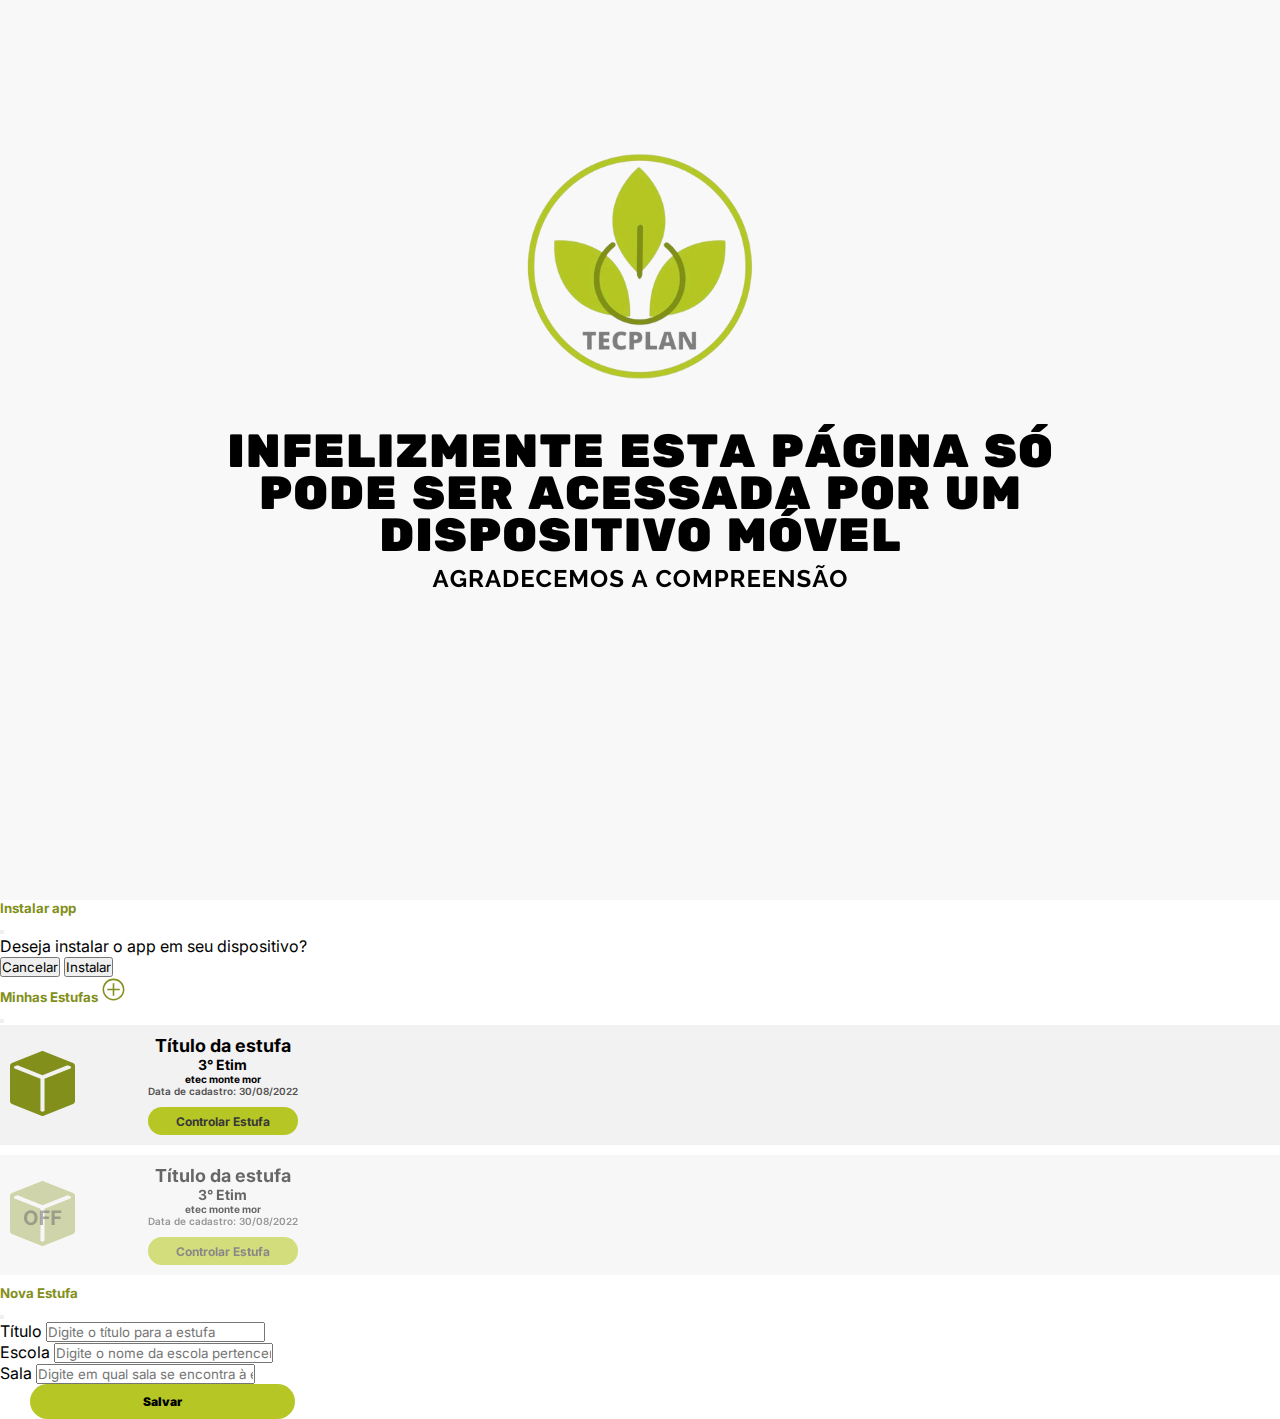
<file: index.html>
<!DOCTYPE html>
<html lang="pt-br">

<head>
    <meta charset="UTF-8">
    <link rel="manifest" href="./manifest.json">
    <meta name="theme-color" content="#B6C625">
    <meta http-equiv="cache-control" content="no-cache" />
    <meta http-equiv="X-UA-Compatible" content="IE=edge">
    <meta name="viewport" content="width=device-width, initial-scale=1.0">
    <link rel="shortcut icon" href="./images/ico.ico" type="image/x-icon">
    <title>TecPlan | Login</title>
    <link rel="preconnect" href="https://fonts.googleapis.com">
    <link rel="preconnect" href="https://fonts.gstatic.com" crossorigin>
    <link href="https://fonts.googleapis.com/css2?family=Inter:wght@100;200;300;400;500;600;700;800;900&display=swap"
        rel="stylesheet">

    <link rel="stylesheet" href="./css/style.css">

    <!-- CSS only -->
    <link href="https://cdn.jsdelivr.net/npm/bootstrap@5.2.0/dist/css/bootstrap.min.css" rel="stylesheet"
        integrity="sha384-gH2yIJqKdNHPEq0n4Mqa/HGKIhSkIHeL5AyhkYV8i59U5AR6csBvApHHNl/vI1Bx" crossorigin="anonymous">
</head>

<body>

    <script src="./sw.js"></script>
    <script>
      if ('serviceWorker' in navigator) {
  window.addEventListener('load', function() {
    navigator.serviceWorker.register('./sw.js');
  });
}
      </script>

    <main class="content">
        <div class="boxLogin">
            <div class="brand"></div>

            <div class="form-box" style=" height: 300px;">
                <form action="#" id="form-login" class="form-login">
                    <div class="form-item">
                        <div class="icon-field">
                            <img src="./images/user-icon.svg" height="24" width="24" alt="icone do email">
                        </div>
                        <input type="text" class="field-text" id="user-login" placeholder="Insira seu email">
                    </div>

                    <div class="form-item">
                        <div class="icon-field">
                            <img src="./images/pass-icon.svg" height="20" width="20" alt="icone de cadeado">
                        </div>
                        <input type="password" class="field-password" id="pass-login" placeholder="Insira sua senha">
                    </div>

                    <button type="submit" class="btn-entrar">ENTRAR</button>
                </form>
            </div>

            <a href="#" onclick="openPage('forget-password.html','Esqueci a Senha')" class="forget-password">Esqueceu a senha
                ?</a>


            <a href="#" onclick="openPage('tela-de-cadastro.html','Nova Conta')" class="btn-cad">Não possui login?
                Cadastre-se</a>
            </section>
    </main>

    <div class="errorComputer">
        <div class="imgError"></div>
    </div>

    <div class="modal" tabindex="-1" id="modal-installer">
        <div class="modal-dialog">
          <div class="modal-content">
            <div class="modal-header">
              <h5 class="modal-title">Instalar app</h5>
              <button type="button" class="btn-close" data-bs-dismiss="modal" aria-label="Close"></button>
            </div>
            <div class="modal-body">
              <p>Deseja instalar o app em seu dispositivo?</p>
            </div>
            <div class="modal-footer">
              <button type="button" class="btn btn-secondary" data-bs-dismiss="modal">Cancelar</button>
              <button type="button" class="btn btn-success" onclick="installApp()">Instalar</button>
            </div>
          </div>
        </div>
      </div>


    <!-- Modal estufas -->
<div class="modal fade" id="modal-estufas" data-bs-backdrop="static" data-bs-keyboard="false" tabindex="-1" aria-labelledby="modal-estufas" aria-hidden="true">
    <div class="modal-dialog modal-dialog-centered modal-dialog-scrollable">
      <div class="modal-content">
        <div class="modal-header">
          <h5 class="modal-title w-100 text-center" id="modal-estufas">Minhas Estufas <a onclick="abrirModal('modal-new-estufa','modal-estufas')"><img src="./images/carbon_add-alt.svg" alt="icon add" width="25" height="25"></a></h5>
          <button type="button" class="btn-close" data-bs-dismiss="modal" aria-label="Close"></button>
        </div>
        <div class="modal-body">
            <div class="estufas--cadastradas">
                <div class="box--estufa">
                    <div class="img--estufa">
                      <img src="./images/estufa-icon.svg" height="65" width="65"/>
                    </div>
  
                    <div class="info--estufa">
                        <p class="estufa--title">Título da estufa</h6>
                        <p class="estufa--sala">3° Etim</p>
                        <p class="estufa--escola">etec monte mor</p>
                        <p class="estufa--data">Data de cadastro: 30/08/2022</p>
                        <a href="#" onclick="controlarEstufa(1,'Título da estufa')" class="btn-controlar-estufa">Controlar Estufa</a>
                    </div>
                </div>
            </div>

            <div class="estufas--cadastradas inactive">
                <div class="box--estufa">
                    <div class="img--estufa">
                      <img src="./images/estufa-off.svg" height="65" width="65"/>
                    </div>
  
                    <div class="info--estufa">
                        <p class="estufa--title">Título da estufa</h6>
                        <p class="estufa--sala">3° Etim</p>
                        <p class="estufa--escola">etec monte mor</p>
                        <p class="estufa--data">Data de cadastro: 30/08/2022</p>
                        <a href="#" class="btn-controlar-estufa">Controlar Estufa</a>
                    </div>
                </div>
            </div>
          </div>
        <div class="modal-footer">
         
        </div>
      </div>
    </div>
  </div>

    <!-- Modal nova estufa -->
    <div class="modal fade" id="modal-new-estufa" data-bs-backdrop="static" data-bs-keyboard="false" tabindex="-1"
        aria-labelledby="modal-new-estufa" aria-hidden="true">
        <div class="modal-dialog modal-dialog-centered modal-dialog-scrollable">
            <div class="modal-content">
                <div class="modal-header">
                    <h5 class="modal-title w-100 text-center" id="modal-new-estufa">Nova Estufa</h5>
                    <button type="button" class="btn-close" data-bs-dismiss="modal" aria-label="Close"></button>
                </div>
                <div class="modal-body">
                    <form action="" id="form-new-estufa">

                        <div class="mb-3">
                            <label for="titulo-new-estufa" class="form-label">Título</label>
                            <input type="text" class="form-control" id="titulo-new-estufa" placeholder="Digite o título para a estufa" required>
                          </div>

                          <div class="mb-3">
                            <label for="escola-new-estufa" class="form-label">Escola</label>
                            <input type="text" class="form-control" id="escola-new-estufa" placeholder="Digite o nome da escola pertencente da estufa" required>
                          </div>

                          <div class="mb-3">
                            <label for="sala-new-estufa" class="form-label">Sala</label>
                            <input type="text" class="form-control" id="sala-new-estufa" placeholder="Digite em qual sala se encontra à estufa" required>
                          </div>

                        <button type="submit" id="btn-new-estufa">Salvar</button>
                    </form>
                </div>
                <div class="modal-footer">

                </div>
            </div>
        </div>
    </div>





    <script src="./js/ajax.js"></script>
    <script src="./js/jquery.js"></script>
    <script src="./js/sweetalert.js"></script>
    <!-- JavaScript Bundle with Popper -->
    <script src="https://cdn.jsdelivr.net/npm/bootstrap@5.2.0/dist/js/bootstrap.bundle.min.js"
        integrity="sha384-A3rJD856KowSb7dwlZdYEkO39Gagi7vIsF0jrRAoQmDKKtQBHUuLZ9AsSv4jD4Xa"
        crossorigin="anonymous"></script>
    <script src="./js/app.js"></script>
</body>

</html>
</file>
<file: css/style.css>
* {
    padding: 0;
    margin: 0;
    box-sizing: border-box;
    font-family: Inter, sans-serif;
}

:root {
    --background-color: #B6C625;
    --color-dark: #828F1A;

    
}


h5{
    color: var(--color-dark);
}

.errorComputer {
    text-align: center;
    height: 100vh;
    width: 100vw;
    display: flex;
    justify-content: center;
    align-items: center;
    background-color: #f8f8f8;
    flex-direction: column;

}

.imgError {
    background: url('../images/tela-de-erro.png') no-repeat;
    background-position: 0% 10px;
    background-size: cover;
    height: 700px;
    width: 1024px;
}


.content{
    display: flex;
    justify-content: center;
    align-items: center;
    flex-direction: column;
}

.boxLogin {
    display: flex;
    justify-content: center;
    align-items: center;
    flex-direction: column;
    padding-top: 55px;
}

.brand {
    width: 185px;
    height: 185px;
    background: url('../images/logo-tecplan.png');
}


.form-box {
    width: 100%;
    margin-top: 50px;
    display: flex;
    justify-content: center;
    align-items: center;
    flex-direction: column;
}

.form-item {
    border-bottom: 1.5px solid var(--color-dark);
    height: 20px;
    width: 230px;
    margin-bottom: 40px;
    display: flex;
    padding-bottom: 26px;
}


.form-login {
    width: 70%;
    display: flex;
    align-items: center;
    flex-direction: column;
    height: 100%;
}

.icon-field {
    display: flex;
    align-items: flex-start;
}

.btn-entrar,
.btn-cadastrar {
    display: flex;
    justify-content: center;
    align-items: center;
    background-color: var(--background-color);
    width: 230px;
    height: 45px;
    border-radius: 20px;
    border: none;
    color: var(--color-dark);
    font-weight: bold;
    font-size: 14px;
    box-shadow: 0px 4px 4px rgba(0, 0, 0, 0.25);
}

.forget-password {
    color: var(--color-dark);
    text-decoration: none;
    font-size: 13px;
    margin-top: -50px;
}

.btn-cad {
    color: var(--color-dark);
    text-decoration: none;
    font-size: 13px;
    margin-top: 120px;
    font-weight: bold;
}

.btn-reload{
    color: #fff;
    text-decoration: none;
    font-size: 13px;
    font-weight: bold;
}


.btn-login {
    color: var(--color-dark);
    text-decoration: none;
    font-size: 13px;
    margin-top: 25px;
    font-weight: bold;
}

.field-text,
.field-password {
    border: none;
    height: 20px;
    text-align: center;
    margin-top: 5px;
    font-size: 15px;
    color: var(--color-dark);
    width: 100%;
}

.field-text:focus,
.field-password:focus {
    box-shadow: 0 0 0 0;
    border: 0 none;
    outline: 0;
}

.field-text::placeholder,
.field-password::placeholder {
    color: #818f1ab6;
}

.page-title {
    margin-top: 5px;
    text-align: center;
    font-weight: bold;
    font-size: 16px;
    color: var(--color-dark);
}

.loading {
    display: flex;
    justify-content: center;
    align-items: center;
    flex-direction: column;
    padding: 5px;
    margin-bottom: 50px;
    animation-duration: 2.2s;
    animation-name: loading;
    animation-iteration-count: infinite;
    height: 100vh;
}

.loading h6 {
    margin-top: 10px;
    font-weight: 600;
    color: var(--color-dark);
}


.menu,nav{
    width: 100vw;
    height: 50px;
    background-color: var(--background-color);
}

nav{
    display: flex;
    justify-content: space-between;
    align-items: center;
    padding: 10px;
}

.brand-menu{
    width: 40px;
    height: 40px;
}

.options{
    width: 320px;
    height: 330px;
    display: flex;
    justify-content: center;
    align-items: center;
    flex-wrap: wrap;
    margin-top: 103px;
}

.option{
    width: 130px;
    height: 130px;
    border: 0.5px solid rgba(0, 0, 0, 0.30);
    box-shadow: 0 4px 4px rgba(0, 0, 0, 0.25);
    border-radius: 20px;
    display: flex;
    justify-content: center;
    align-items: center;
    flex-direction: column;
}

.option-control{
    width: 130px;
    height: 130px;
    border: 0.5px solid rgba(0, 0, 0, 0.30);
    box-shadow: 0 4px 4px rgba(0, 0, 0, 0.25);
    border-radius: 20px;
    display: flex;
    justify-content: center;
    align-items: center;
    flex-direction: column; 
}

.option-name-control{
    font-size: 10px;
    font-weight: 600;
    margin-bottom: 5px;
    color: #000;
}

.brand--option-control{
    width: 28px;
    height: 35px;
    margin-bottom: 5px;
}

.brand--option{
    margin-bottom: 8px;
}

.brand--option img{
    height: 75px;
    width: 75px;
}

.option{
    color: var(--color-dark);
    font-size: 14px;
}

.estufas--cadastradas{
    padding: 10px;
    background-color: rgb(236, 234, 234,0.61);
    margin-bottom: 10px;
}

.box--estufa{
    display: flex;
    align-items: center;
}

.img--estufa img{
    height: 65px;
    width: 65px;
}

.info--estufa{
    margin-left: 20px;
    width: 255px;
    height: 100%;
    display: flex;
    align-items: center;
    flex-direction: column;
}

.info--estufa p{
    margin-bottom: 0px;
}

.estufa--title{
    font-size: 18px;
    font-weight: bold;
}

.estufa--sala{
    font-size: 14px;
    font-weight: bold;
}

.estufa--escola{
    font-size: 10px;
    font-weight: bold;
}

.estufa--data{
    font-size: 10px;
    font-weight: 600;
    color: #515151;
}

.btn-controlar-estufa{
    display: flex;
    align-items: center;
    justify-content: center;
    height: 28px;
    width: 150px;
    font-size: 12px;
    text-decoration: none;
    background-color: var(--background-color);
    border-radius: 20px;
    margin-top: 10px;
    color: #383838;
    font-weight: bold;
}



#btn-new-estufa{
    width: 265px;
    height: 35px;
    font-size: 12px;
    font-weight: 900;
    background-color: var(--background-color);
    border-radius: 20px;
    color: #000;
    display: flex;
    justify-content: center;
    align-items: center;
    margin-left: 30px;
    border: none;
}

.inactive{
    filter: opacity(0.6);
}

.option-control{
    border-radius: 10px;
    display: flex;
    justify-content: center;
}

.brand--option-control{
    display: flex;
    justify-content: center;
    align-items: center;
}

.option-name-control{
    margin-bottom: 1rem;
    font-weight: 500;
    font-size: 10px;
    display: flex;
    justify-content: center;
    align-items:flex-end;
}

.control-text{
    margin-top: 8px;
    font-weight: 600;
    font-size: 16px;
}

.info-icon{
    margin-right: 2px;
}

.modal-head{
    background-color: var(--background-color);
}

.title-modal{
    background-color: #D5DE80;
    padding: 3px;
    color: #fff;
    font-size: 16px;
    font-weight: bold;
    position: absolute;
    top: 0;
    width: 100%;
    right: 0;
    display: flex;
    justify-content: center;
}

.info-modal{
    position: absolute;
    right: 0;
    margin-top: 40px;
    width: 100%;
    display: flex;
    justify-content: center;
    align-items: baseline;
    color: var(--background-color);
    font-size: 80px;
    font-weight: 900;
    text-shadow: -1px 0 black, 0 1px black, 1px 0 black, 0 -1px black;
}

#percent{
    font-size: 48px;
}

.control-area{
    margin-top: 200px;
    display: flex;
    justify-content: space-between;
    align-items: center;
}

.modal-options{
    display: flex;
    justify-content: center;
    align-items: center;
    flex-wrap: wrap;
}

.option-modal{
    width: 80px;
    height: 80px;
    border: 0.5px solid rgba(0, 0, 0, 0.30);
    box-shadow: 0 4px 4px rgba(0, 0, 0, 0.25);
    border-radius: 20px;
    display: flex;
    justify-content: center;
    align-items: center;
    flex-direction: column;
    margin-right: 25px;
    margin-bottom: 25px;
}

.option-modal-umidade{
    width: 100px;
    height: 100px;
    border: 0.5px solid rgba(0, 0, 0, 0.30);
    box-shadow: 0 4px 4px rgba(0, 0, 0, 0.25);
    border-radius: 20px;
    display: flex;
    justify-content: center;
    align-items: center;
    flex-direction: column;
    margin-right: 25px;
    margin-bottom: 25px;
}

.icon-option{
    display: flex;
    justify-content: center;
    align-items: center;
    margin-left: 8px;
}

.text-option{
    display: flex;
    justify-content: center;
    align-items: baseline;
    margin-left: 8px;
}

.ft-s{
    font-size: 15px;
    margin-top: 10px;
}

.mt-6{
    margin-top: 9px;
}

.ml{
    margin-left: 60px;
}

.mt{
    margin-top: 70px;
}

@keyframes loading {
    0% {
        opacity: 0;
    }

    100% {
        opacity: 1;
    }
}


#range-temp{
    transform: rotate(-90deg);
}

#range-temp {
    cursor: pointer;
    --track-fill:0%;
  }
  
  #range-temp,
  #range-temp::-webkit-slider-runnable-track,
  #range-temp::-webkit-slider-thumb {
    -webkit-appearance: none;
  }
  
  /** 
   * Use o pseudo-seletor "::-webkit-slider-runnable-track" para customizar o "trilho" do campo.
   */
  #range-temp::-webkit-slider-runnable-track {
    
    width: 229px;
    height: 10px;
    border-radius: 20px;
    background: linear-gradient(to right,
    rgb(182, 198, 37,0.75) var(--track-fill),
     transparent 0%);
    border: 0.4px solid rgba(0, 0, 0, 0.582);
  }
  
  /** 
   * Use o pseudo-seletor "::-webkit-slider-thumb" para customizar o "seletor" do campo.
   */
  #range-temp::-webkit-slider-thumb {
    width: 25px;
    height: 25px;
    background-color: var(--background-color);
    border-radius: 60px;
    border: .4px solid rgba(0, 0, 0, 0.521);
    margin-top: -8px;
  }

  #range-vent{
    transform: rotate(-90deg);
}

#range-vent {
    cursor: pointer;
    --track-fill-vent:0%;
  }
  
  #range-vent,
  #range-vent::-webkit-slider-runnable-track,
  #range-vent::-webkit-slider-thumb {
    -webkit-appearance: none;
  }
  
  /** 
   * Use o pseudo-seletor "::-webkit-slider-runnable-track" para customizar o "trilho" do campo.
   */
  #range-vent::-webkit-slider-runnable-track {
    
    width: 229px;
    height: 10px;
    border-radius: 20px;
    background: linear-gradient(to right,
    rgb(182, 198, 37,0.75) var(--track-fill-vent),
     transparent 0%);
    border: 0.4px solid rgba(0, 0, 0, 0.582);
  }
  
  /** 
   * Use o pseudo-seletor "::-webkit-slider-thumb" para customizar o "seletor" do campo.
   */
  #range-vent::-webkit-slider-thumb {
    width: 25px;
    height: 25px;
    background-color: var(--background-color);
    border-radius: 60px;
    border: .4px solid rgba(0, 0, 0, 0.521);
    margin-top: -8px;
  }

#fan-03{
    animation: fan 1s cubic-bezier(0.14, 0.12, 0.73, 0.76) infinite;
}

#fan-06{
    animation: fan .7s cubic-bezier(0.14, 0.12, 0.73, 0.76) infinite;
}

#fan-09{
    animation: fan .6s cubic-bezier(0.14, 0.12, 0.73, 0.76) infinite;
}

#fan-12{
    animation: fan .4s cubic-bezier(0.14, 0.12, 0.73, 0.76) infinite;
}

  @keyframes fan {
    0%{
        transform: rotateZ(0deg);
    }
    100%{
        transform: rotateZ(360deg);
    }
}
</file>
